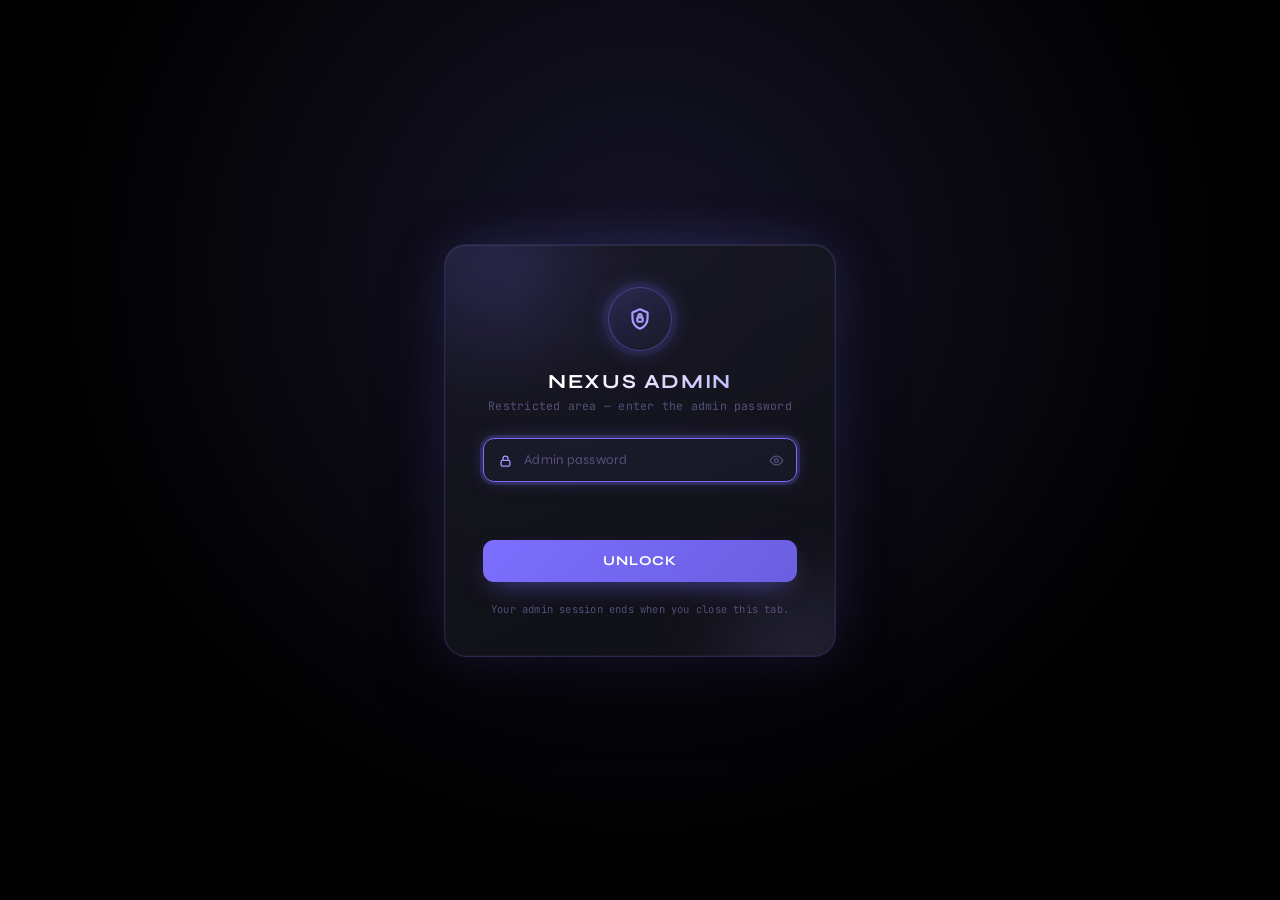
<file: admin.html>
<!DOCTYPE html>
<html lang="en">
<head>
<meta charset="UTF-8" />
<meta name="viewport" content="width=device-width, initial-scale=1" />
<meta name="robots" content="noindex, nofollow" />
<meta name="referrer" content="no-referrer" />
<title>NEXUS STORAGE — Admin</title>
<link rel="preconnect" href="https://fonts.googleapis.com" />
<link rel="preconnect" href="https://fonts.gstatic.com" crossorigin />
<link href="https://fonts.googleapis.com/css2?family=Syne:wght@400;500;600;700&family=JetBrains+Mono:wght@300;400;500&display=swap" rel="stylesheet" />
<style>
  /* Same palette as the main NEXUS site */
  :root {
    --bg: #0a0a0f;
    --panel: #111118;
    --panel-2: #16161f;
    --border: rgba(255, 255, 255, 0.10);
    --border2: rgba(255, 255, 255, 0.10);
    --border3: rgba(255, 255, 255, 0.18);
    --text: #f0eeff;
    --text3: #55507a;
    --muted: #9992bb;
    --accent: #7c6fff;
    --accent2: #a89cff;
    --accent-hover: #6a5ee0;
    --accent-glow: rgba(124, 111, 255, 0.18);
    --green: #3dffb0;
    --green-bg: rgba(61, 255, 176, 0.12);
    --red: #ff4d6a;
    --red-bg: rgba(255, 77, 106, 0.12);
    --mono: 'JetBrains Mono', ui-monospace, Menlo, Consolas, monospace;
    --sans: 'Syne', -apple-system, 'Segoe UI', Roboto, Helvetica, Arial, sans-serif;
  }

  * { box-sizing: border-box; }
  [hidden] { display: none !important; }

  body {
    margin: 0;
    background: var(--bg);
    color: var(--text);
    font-family: var(--sans);
    min-height: 100vh;
  }

  /* ══════════════ PASSWORD GATE ══════════════ */
  #gate {
    position: fixed; inset: 0; z-index: 50;
    display: none; align-items: center; justify-content: center; padding: 20px;
    background: radial-gradient(ellipse at 50% 30%, rgba(124, 111, 255, .10), rgba(0, 0, 0, .92) 65%), var(--bg);
  }
  #gate.show { display: flex; }

  .login-box {
    position: relative; overflow: hidden; isolation: isolate;
    width: 100%; max-width: 392px; padding: 42px 38px 40px;
    border-radius: 22px; text-align: center;
    background: linear-gradient(155deg, rgba(28, 28, 40, .72), rgba(17, 17, 24, .86));
    border: 1px solid rgba(124, 111, 255, .22);
    box-shadow: 0 30px 80px -20px rgba(0, 0, 0, .65), 0 0 0 1px rgba(255, 255, 255, .03) inset,
                0 1px 0 rgba(255, 255, 255, .06) inset, 0 0 60px -12px rgba(124, 111, 255, .35);
    animation: cardIn .55s cubic-bezier(.2, .9, .25, 1.15) both, cardGlow 5s ease-in-out .6s infinite;
  }
  @keyframes cardIn { from { opacity: 0; transform: translateY(26px) scale(.94); } to { opacity: 1; transform: none; } }
  @keyframes cardGlow {
    0%, 100% { box-shadow: 0 30px 80px -20px rgba(0,0,0,.65), 0 0 0 1px rgba(255,255,255,.03) inset, 0 1px 0 rgba(255,255,255,.06) inset, 0 0 60px -12px rgba(124,111,255,.35); }
    50%      { box-shadow: 0 30px 80px -20px rgba(0,0,0,.65), 0 0 0 1px rgba(255,255,255,.03) inset, 0 1px 0 rgba(255,255,255,.06) inset, 0 0 78px -10px rgba(124,111,255,.55); }
  }
  .login-glow { position: absolute; z-index: 0; border-radius: 50%; filter: blur(46px); pointer-events: none; opacity: .55; }
  .login-glow-a { width: 220px; height: 220px; background: radial-gradient(circle, rgba(124,111,255,.55), transparent 70%); top: -90px; left: -60px; animation: drift 9s ease-in-out infinite; }
  .login-glow-b { width: 200px; height: 200px; background: radial-gradient(circle, rgba(168,156,255,.45), transparent 70%); bottom: -100px; right: -70px; animation: drift 11s ease-in-out infinite reverse; }
  @keyframes drift { 0%, 100% { transform: translate(0, 0) scale(1); } 50% { transform: translate(18px, -14px) scale(1.12); } }

  .login-inner { position: relative; z-index: 1; }

  .login-icon-ring {
    width: 64px; height: 64px; border-radius: 50%; margin: 0 auto 18px;
    display: flex; align-items: center; justify-content: center; color: var(--accent2);
    background: linear-gradient(155deg, rgba(124,111,255,.18), rgba(124,111,255,.04));
    border: 1px solid rgba(124, 111, 255, .4);
    box-shadow: 0 0 0 6px rgba(124,111,255,.06), 0 0 24px -4px rgba(124,111,255,.5);
    animation: ringPulse 2.6s ease-in-out infinite;
  }
  @keyframes ringPulse { 0%, 100% { transform: scale(1); } 50% { transform: scale(1.06); } }
  .login-icon-ring svg, .field-icon svg, .eye-btn svg { width: 1em; height: 1em; display: block; stroke: currentColor; fill: none; stroke-width: 2; stroke-linecap: round; stroke-linejoin: round; }
  .login-icon-ring svg { font-size: 26px; }

  .login-title {
    font-size: 20px; font-weight: 700; letter-spacing: .08em; margin-bottom: 4px;
    background: linear-gradient(135deg, #fff 30%, var(--accent2));
    -webkit-background-clip: text; background-clip: text; -webkit-text-fill-color: transparent;
  }
  .login-sub { font-size: 11.5px; color: var(--text3); font-family: var(--mono); letter-spacing: .02em; margin-bottom: 26px; }

  .login-field { position: relative; margin-bottom: 13px; }
  .field-icon { position: absolute; left: 15px; top: 50%; transform: translateY(-50%); font-size: 15px; color: var(--text3); transition: color .2s; pointer-events: none; }
  .login-input {
    width: 100%; padding: 13px 40px 13px 40px;
    background: rgba(255, 255, 255, .03); border: 1px solid var(--border2); border-radius: 11px;
    color: var(--text); font-size: 13.5px; font-family: var(--sans); outline: none; letter-spacing: .02em;
    transition: border-color .22s, box-shadow .22s, background .22s, transform .15s;
  }
  .login-input::placeholder { color: var(--text3); }
  .login-input:hover { border-color: var(--border3); }
  .login-input:focus { border-color: var(--accent); background: rgba(124,111,255,.05); box-shadow: 0 0 0 3px var(--accent-glow), 0 0 18px -4px rgba(124,111,255,.5); transform: translateY(-1px); }
  .login-field:focus-within .field-icon { color: var(--accent2); }
  .login-input:disabled { opacity: .55; cursor: not-allowed; }
  .login-input.shake { animation: shake .38s; }
  @keyframes shake { 0%, 100% { transform: translateX(0); } 20% { transform: translateX(-7px); } 40% { transform: translateX(6px); } 60% { transform: translateX(-4px); } 80% { transform: translateX(3px); } }

  .eye-btn {
    position: absolute; right: 6px; top: 50%; transform: translateY(-50%);
    width: 30px; height: 30px; padding: 0; border: none; background: transparent; color: var(--text3);
    cursor: pointer; border-radius: 8px; display: flex; align-items: center; justify-content: center; font-size: 15px;
    transition: color .2s, background .2s;
  }
  .eye-btn:hover { color: var(--accent2); background: rgba(124,111,255,.1); border: none; }

  .login-err { font-size: 11.5px; color: var(--red); min-height: 32px; margin: 4px 2px 8px; font-family: var(--mono); text-align: left; line-height: 1.45; opacity: 0; transition: opacity .2s; }
  .login-err.show { opacity: 1; }
  .login-err.info { color: var(--accent2); }

  .login-btn {
    position: relative; overflow: hidden; width: 100%; padding: 13px; margin-top: 4px; justify-content: center;
    background: linear-gradient(135deg, var(--accent), #6a5ee0); color: #fff; border: none; border-radius: 11px;
    font-size: 13.5px; font-family: var(--sans); font-weight: 700; letter-spacing: .08em; cursor: pointer;
    box-shadow: 0 10px 26px -10px rgba(124,111,255,.6);
    transition: transform .15s, box-shadow .25s, filter .2s;
  }
  .login-btn::after { content: ""; position: absolute; inset: 0; background: linear-gradient(115deg, transparent 30%, rgba(255,255,255,.35) 48%, transparent 66%); transform: translateX(-120%); transition: transform .6s; }
  .login-btn:hover { color: #fff; filter: brightness(1.08); box-shadow: 0 12px 32px -8px rgba(124,111,255,.75); transform: translateY(-1px); }
  .login-btn:hover::after { transform: translateX(120%); }
  .login-btn:active { transform: scale(.98); }
  .login-btn:disabled { cursor: not-allowed; filter: saturate(.6) brightness(.85); transform: none; }
  .login-btn .spin { display: none; border-color: rgba(255,255,255,.35); border-top-color: #fff; }
  .login-btn.loading .spin { display: inline-block; }

  .login-hint-row { margin-top: 20px; font-size: 10.5px; color: var(--text3); font-family: var(--mono); letter-spacing: .02em; }
  .checking { padding: 34px 0 8px; font-family: var(--mono); font-size: 12px; color: var(--accent2); letter-spacing: .12em; }
  .checking .spin { margin-right: 8px; vertical-align: -2px; }

  /* ══════════════ ADMIN PANEL ══════════════ */
  header {
    display: flex; align-items: center; justify-content: space-between;
    padding: 20px 28px; border-bottom: 1px solid var(--border); background: var(--panel);
    flex-wrap: wrap; gap: 12px;
  }
  .brand { display: flex; align-items: center; gap: 10px; }
  .brand .dot { width: 10px; height: 10px; border-radius: 50%; background: var(--accent); box-shadow: 0 0 10px var(--accent); }
  .brand h1 { font-size: 18px; margin: 0; letter-spacing: .08em; }
  .brand span { color: var(--muted); font-size: 12px; font-family: var(--mono); }
  .header-actions { display: flex; gap: 10px; flex-wrap: wrap; }

  button, .btn {
    font-family: inherit; font-size: 13px; font-weight: 600; border-radius: 8px;
    border: 1px solid var(--border); background: var(--panel-2); color: var(--text);
    padding: 9px 14px; cursor: pointer; transition: .15s ease; text-decoration: none;
    display: inline-flex; align-items: center; gap: 6px;
  }
  button:hover, .btn:hover { border-color: var(--accent); color: #fff; }
  .btn-primary { background: var(--accent); border-color: var(--accent); color: #fff; }
  .btn-primary:hover { background: var(--accent-hover); }
  .btn-lock:hover { border-color: var(--red); color: var(--red); }

  main { padding: 28px; max-width: 1100px; margin: 0 auto; }
  .toolbar { display: flex; align-items: center; justify-content: space-between; margin-bottom: 16px; flex-wrap: wrap; gap: 10px; }
  .toolbar h2 { font-size: 15px; margin: 0; color: var(--muted); font-weight: 600; }
  .toolbar .meta { font-size: 12px; color: var(--muted); font-family: var(--mono); }

  .card { background: var(--panel); border: 1px solid var(--border); border-radius: 12px; overflow: hidden; }
  table { width: 100%; border-collapse: collapse; font-size: 14px; }
  thead th { text-align: left; padding: 14px 18px; background: var(--panel-2); color: var(--muted); font-weight: 600; font-size: 12px; text-transform: uppercase; letter-spacing: .5px; border-bottom: 1px solid var(--border); }
  tbody td { padding: 14px 18px; border-bottom: 1px solid var(--border); vertical-align: middle; }
  tbody tr:last-child td { border-bottom: none; }
  tbody tr:hover { background: rgba(255, 255, 255, .02); }
  .username { font-weight: 600; }
  .id-tag { color: var(--muted); font-size: 12px; margin-left: 6px; font-family: var(--mono); }
  .badge { display: inline-block; padding: 4px 10px; border-radius: 999px; font-size: 12px; font-weight: 700; letter-spacing: .3px; }
  .badge.active { background: var(--green-bg); color: var(--green); }
  .badge.blocked { background: var(--red-bg); color: var(--red); }
  .actions { display: flex; gap: 8px; flex-wrap: wrap; }
  .actions button { padding: 6px 10px; font-size: 12px; }
  .act-block:hover { border-color: var(--red); color: var(--red); }
  .act-unblock:hover { border-color: var(--green); color: var(--green); }
  .act-delete:hover { border-color: var(--red); background: var(--red-bg); color: var(--red); }
  .empty, .loading, .error-state { padding: 48px 18px; text-align: center; color: var(--muted); font-size: 14px; }
  .error-state { color: var(--red); }

  #toast {
    position: fixed; bottom: 24px; left: 50%; transform: translateX(-50%) translateY(20px);
    background: var(--panel-2); border: 1px solid var(--border); color: var(--text);
    padding: 12px 18px; border-radius: 8px; font-size: 13px; opacity: 0; pointer-events: none;
    transition: .25s ease; box-shadow: 0 8px 24px rgba(0, 0, 0, .4); z-index: 60;
  }
  #toast.show { opacity: 1; transform: translateX(-50%) translateY(0); }
  #toast.err { border-color: var(--red); color: var(--red); }
  #toast.ok { border-color: var(--green); color: var(--green); }

  .spin { width: 14px; height: 14px; border: 2px solid var(--border); border-top-color: var(--accent); border-radius: 50%; animation: spin .7s linear infinite; display: inline-block; }
  @keyframes spin { to { transform: rotate(360deg); } }
</style>
</head>
<body>

<!-- ═════════════ PASSWORD GATE (shown first; the panel below is hidden until the server accepts the password) ═════════════ -->
<div id="gate" class="show">
  <div class="login-box">
    <div class="login-glow login-glow-a"></div>
    <div class="login-glow login-glow-b"></div>
    <div class="login-inner">
      <div class="login-icon-ring">
        <svg viewBox="0 0 24 24"><path d="M12 3 5 6v5c0 4.4 2.9 8.3 7 10 4.1-1.7 7-5.6 7-10V6l-7-3z"/><rect x="9.5" y="10.5" width="5" height="4" rx="1"/><path d="M10.5 10.5V9a1.5 1.5 0 0 1 3 0v1.5"/></svg>
      </div>
      <div class="login-title">NEXUS ADMIN</div>
      <div class="login-sub">Restricted area — enter the admin password</div>

      <div id="gateChecking" class="checking" hidden><span class="spin"></span>VERIFYING SESSION…</div>

      <form id="gateForm" autocomplete="off" novalidate>
        <div class="login-field">
          <span class="field-icon"><svg viewBox="0 0 24 24"><rect x="5" y="11" width="14" height="9" rx="2"/><path d="M8 11V8a4 4 0 0 1 8 0v3"/></svg></span>
          <input class="login-input" id="gatePass" type="password" placeholder="Admin password" autocomplete="current-password" maxlength="256" autofocus />
          <button type="button" class="eye-btn" id="gateEye" tabindex="-1" aria-label="Show password">
            <svg viewBox="0 0 24 24" id="gateEyeIcon"><path d="M2 12s3.6-7 10-7 10 7 10 7-3.6 7-10 7S2 12 2 12z"/><circle cx="12" cy="12" r="3"/></svg>
          </button>
        </div>
        <div class="login-err" id="gateErr" role="alert" aria-live="polite"></div>
        <button type="submit" class="login-btn" id="gateBtn"><span class="spin"></span><span id="gateBtnLabel">UNLOCK</span></button>
      </form>

      <div class="login-hint-row">Your admin session ends when you close this tab.</div>
    </div>
  </div>
</div>

<!-- ═════════════ ADMIN PANEL (hidden until authenticated) ═════════════ -->
<div id="app" hidden>
  <header>
    <div class="brand">
      <span class="dot"></span>
      <div>
        <h1>NEXUS STORAGE</h1>
        <span>Admin Control Panel</span>
      </div>
    </div>
    <div class="header-actions">
      <button id="refreshBtn">⟳ Refresh</button>
      <a class="btn btn-primary" id="siteBtn" href="#" target="_blank" rel="noopener">Open Main Website ↗</a>
      <button id="lockBtn" class="btn-lock" title="Sign out of the admin panel">🔒 Lock</button>
    </div>
  </header>

  <main>
    <div class="toolbar">
      <h2>Registered Users</h2>
      <span class="meta" id="meta"></span>
    </div>

    <div class="card">
      <table>
        <thead>
          <tr><th>Username</th><th>Status</th><th>Registered</th><th>Actions</th></tr>
        </thead>
        <tbody id="tbody"></tbody>
      </table>
    </div>
  </main>
</div>

<div id="toast"></div>

<script>
  // ---------------------------------------------------------------------------
  // Config — change these to match your setup.
  // ---------------------------------------------------------------------------
  // Deploy: change API_BASE to your live backend URL (e.g. https://your-api.railway.app)
  const API_BASE = 'https://nexus-backend-production-8428.up.railway.app'; // <- the ONE line to change for production (no trailing slash)
  const API_URL = API_BASE.replace(/\/+$/, '') + '/api/admin';
  const MAIN_SITE_URL = 'https://nexus-storage.pages.dev/'; // "Open site" button: point this at your live FRONTEND URL when deploying
  const AUTO_REFRESH_MS = 10000; // set to 0 to disable auto-refresh

  // The admin token lives in sessionStorage (this tab only, gone when the tab closes) —
  // deliberately NOT localStorage. The password itself is never stored anywhere.
  const TOKEN_KEY = 'nexus_admin_token';

  const $ = (id) => document.getElementById(id);
  const gate = $('gate'), gateForm = $('gateForm'), gatePass = $('gatePass'), gateErr = $('gateErr');
  const gateBtn = $('gateBtn'), gateBtnLabel = $('gateBtnLabel'), gateChecking = $('gateChecking');
  const app = $('app'), tbody = $('tbody'), meta = $('meta'), toast = $('toast');

  $('siteBtn').href = MAIN_SITE_URL;

  let adminToken = null;
  try { adminToken = sessionStorage.getItem(TOKEN_KEY); } catch (e) { /* storage blocked */ }
  let refreshTimer = null;
  let countdownTimer = null;

  // ---------------------------------------------------------------------------
  // Small helpers
  // ---------------------------------------------------------------------------
  function showToast(message, ok = true) {
    toast.textContent = message;
    toast.className = ok ? 'show ok' : 'show err';
    clearTimeout(showToast._t);
    showToast._t = setTimeout(() => (toast.className = ''), 2800);
  }

  function escapeHtml(str) {
    return String(str).replace(/[&<>"']/g, (c) => ({ '&': '&amp;', '<': '&lt;', '>': '&gt;', '"': '&quot;', "'": '&#39;' }[c]));
  }

  function formatDate(raw) {
    // SQLite timestamps look like "2026-09-28 12:48:02" (UTC).
    const d = new Date(String(raw).replace(' ', 'T') + 'Z');
    if (isNaN(d)) return escapeHtml(raw);
    return d.toLocaleString(undefined, { year: 'numeric', month: 'short', day: 'numeric', hour: '2-digit', minute: '2-digit' });
  }

  function saveToken(t) {
    adminToken = t;
    try { sessionStorage.setItem(TOKEN_KEY, t); } catch (e) { /* ignore */ }
  }
  function clearToken() {
    adminToken = null;
    try { sessionStorage.removeItem(TOKEN_KEY); } catch (e) { /* ignore */ }
  }

  // ---------------------------------------------------------------------------
  // API helper — every admin request carries the admin token
  // ---------------------------------------------------------------------------
  class ApiError extends Error {
    constructor(status, message, data) { super(message); this.status = status; this.data = data || {}; }
  }

  async function api(path, { method = 'GET', body, auth = true } = {}) {
    const headers = {};
    if (auth && adminToken) headers.Authorization = 'Bearer ' + adminToken;
    if (body !== undefined) headers['Content-Type'] = 'application/json';

    let res;
    try {
      res = await fetch(API_URL + path, { method, headers, body: body !== undefined ? JSON.stringify(body) : undefined, cache: 'no-store' });
    } catch (e) {
      throw new ApiError(0, `Can't reach the backend at ${API_URL}. Is the server running?`);
    }
    const data = await res.json().catch(() => ({}));
    if (!res.ok) {
      // The server no longer accepts our token (expired / revoked / password changed) → back to the gate.
      if (res.status === 401 && auth) lockOut('Your admin session ended. Please sign in again.');
      throw new ApiError(res.status, data.error || `Server responded ${res.status}`, data);
    }
    return data;
  }

  // ---------------------------------------------------------------------------
  // Gate <-> panel switching
  // ---------------------------------------------------------------------------
  function setGateMessage(text, kind = 'err') {
    gateErr.textContent = text || '';
    gateErr.className = 'login-err' + (text ? ' show' : '') + (kind === 'info' ? ' info' : '');
  }

  function showGate({ checking = false, message = '', kind = 'err' } = {}) {
    app.hidden = true;
    gate.classList.add('show');
    gateChecking.hidden = !checking;
    gateForm.hidden = checking;
    setGateMessage(message, kind);
    if (!checking) setTimeout(() => gatePass.focus(), 30);
  }

  function showApp() {
    gate.classList.remove('show');
    gatePass.value = '';
    setGateMessage('');
    app.hidden = false;
    loadUsers();
    startAutoRefresh();
  }

  /** Ends the admin session on this page: forget the token, wipe the user list from the DOM, show the gate. */
  function lockOut(message = '') {
    clearInterval(refreshTimer);
    refreshTimer = null;
    clearToken();
    tbody.innerHTML = '';
    meta.textContent = '';
    if (!countdownTimer) showGate({ message, kind: message.startsWith('Signed out') ? 'info' : 'err' });
  }

  // ---------------------------------------------------------------------------
  // Password gate behaviour
  // ---------------------------------------------------------------------------
  $('gateEye').addEventListener('click', () => {
    const show = gatePass.type === 'password';
    gatePass.type = show ? 'text' : 'password';
    $('gateEye').setAttribute('aria-label', show ? 'Hide password' : 'Show password');
    gatePass.focus();
  });

  function setBusy(busy) {
    gateBtn.disabled = busy;
    gateBtn.classList.toggle('loading', busy);
  }

  function startLockCountdown(seconds) {
    clearInterval(countdownTimer);
    let left = Math.max(1, Math.ceil(seconds));
    gatePass.disabled = true;
    gateBtn.disabled = true;
    const tick = () => {
      const m = String(Math.floor(left / 60)).padStart(2, '0'), s = String(left % 60).padStart(2, '0');
      gateBtnLabel.textContent = `LOCKED ${m}:${s}`;
      if (left-- <= 0) {
        clearInterval(countdownTimer);
        countdownTimer = null;
        gatePass.disabled = false;
        gateBtn.disabled = false;
        gateBtnLabel.textContent = 'UNLOCK';
        setGateMessage('');
        gatePass.focus();
      }
    };
    tick();
    countdownTimer = setInterval(tick, 1000);
  }

  gateForm.addEventListener('submit', async (e) => {
    e.preventDefault();
    if (gateBtn.disabled) return;
    const password = gatePass.value;
    if (!password) {
      setGateMessage('Enter the admin password.');
      return;
    }
    setGateMessage('');
    setBusy(true);
    try {
      const data = await api('/login', { method: 'POST', body: { password }, auth: false });
      saveToken(data.token);
      setBusy(false);
      showApp();
    } catch (err) {
      setBusy(false);
      gatePass.value = '';
      if (err.status === 429) {
        setGateMessage(err.message);
        startLockCountdown(err.data.retryAfterSeconds || 900);
      } else if (err.status === 401) {
        const left = err.data.attemptsLeft;
        setGateMessage(left !== undefined ? `Incorrect password. ${left} attempt${left === 1 ? '' : 's'} left.` : 'Incorrect password.');
        gatePass.classList.remove('shake');
        void gatePass.offsetWidth; // restart the shake animation
        gatePass.classList.add('shake');
        gatePass.focus();
      } else {
        setGateMessage(err.message); // 503 "not configured", network down, etc.
      }
    }
  });

  // ---------------------------------------------------------------------------
  // Users table
  // ---------------------------------------------------------------------------
  function renderRows(users) {
    if (!users.length) {
      tbody.innerHTML = '<tr><td colspan="4" class="empty">No registered users yet.</td></tr>';
      return;
    }
    tbody.innerHTML = users.map((u) => {
      const isBlocked = u.status === 'blocked';
      return `
        <tr data-id="${Number(u.id)}">
          <td><span class="username">${escapeHtml(u.username)}</span><span class="id-tag">#${Number(u.id)}</span></td>
          <td><span class="badge ${isBlocked ? 'blocked' : 'active'}">${isBlocked ? 'Blocked' : 'Active'}</span></td>
          <td>${formatDate(u.created_at)}</td>
          <td>
            <div class="actions">
              ${isBlocked
                ? `<button class="act-unblock" data-action="unblock">Unblock</button>`
                : `<button class="act-block" data-action="block">Block</button>`}
              <button class="act-delete" data-action="delete">Delete</button>
            </div>
          </td>
        </tr>`;
    }).join('');
  }

  async function loadUsers({ silent = false } = {}) {
    if (!adminToken) return;
    if (!silent) {
      tbody.innerHTML = '<tr><td colspan="4" class="loading"><span class="spin"></span>&nbsp; Loading users...</td></tr>';
    }
    try {
      const data = await api('/users');
      if (!adminToken) return; // locked while the request was in flight
      renderRows(data.users);
      meta.textContent = `${data.users.length} user${data.users.length === 1 ? '' : 's'} · updated ${new Date().toLocaleTimeString()}`;
    } catch (err) {
      if (err.status === 401) return; // already sent back to the gate
      tbody.innerHTML = `<tr><td colspan="4" class="error-state">${escapeHtml(err.message)}</td></tr>`;
      meta.textContent = '';
    }
  }

  async function handleAction(id, action) {
    const endpoints = {
      block: { path: `/block/${id}`, method: 'POST' },
      unblock: { path: `/unblock/${id}`, method: 'POST' },
      delete: { path: `/users/${id}`, method: 'DELETE' },
    };
    const cfg = endpoints[action];
    if (!cfg) return;

    if (action === 'delete' && !confirm('Permanently delete this user? This cannot be undone.')) return;

    try {
      const data = await api(cfg.path, { method: cfg.method });
      showToast(data.message || 'Done.', true);
      loadUsers({ silent: true });
    } catch (err) {
      if (err.status !== 401) showToast(err.message, false);
    }
  }

  tbody.addEventListener('click', (e) => {
    const btn = e.target.closest('button[data-action]');
    if (!btn) return;
    const row = e.target.closest('tr[data-id]');
    handleAction(row.dataset.id, btn.dataset.action);
  });

  $('refreshBtn').addEventListener('click', () => loadUsers());

  $('lockBtn').addEventListener('click', async () => {
    try { await api('/logout', { method: 'POST' }); } catch (e) { /* even if this fails, sign out locally */ }
    lockOut('Signed out. Enter the password to get back in.');
  });

  function startAutoRefresh() {
    clearInterval(refreshTimer);
    if (AUTO_REFRESH_MS > 0) refreshTimer = setInterval(() => loadUsers({ silent: true }), AUTO_REFRESH_MS);
  }

  // ---------------------------------------------------------------------------
  // Start: nothing is shown or requested until the server has accepted a token.
  // ---------------------------------------------------------------------------
  (async function start() {
    if (!adminToken) { showGate(); return; }
    showGate({ checking: true });
    try {
      await api('/verify');
      showApp();
    } catch (err) {
      if (err.status !== 401) showGate({ message: err.message }); // 401 already showed the gate
    }
  })();
</script>
</body>
</html>
</file>
